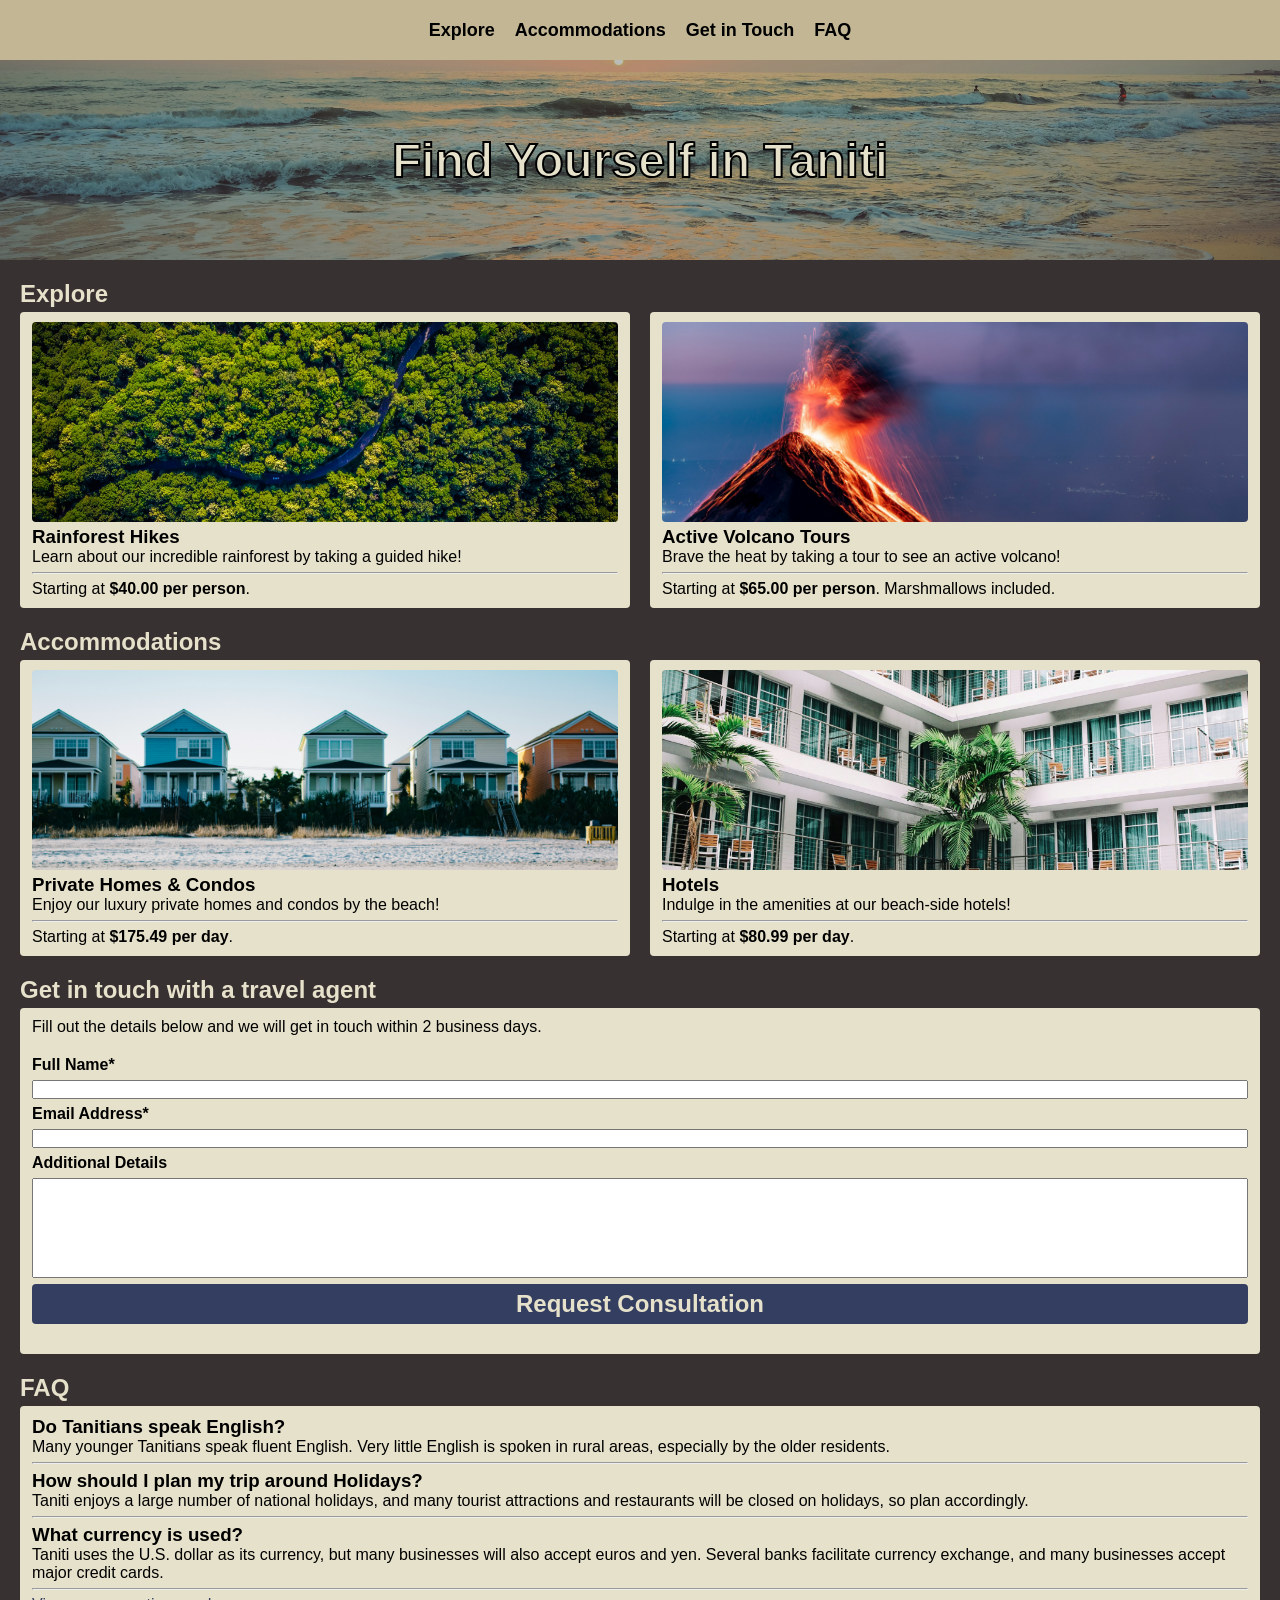
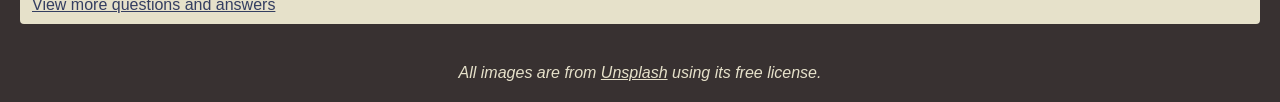
<file: index.html>
<!doctype html>
<html lang="en">
  <head>
    <title>Taniti</title>
    <link rel="stylesheet" href="styles.css" />
  </head>
  <body>
    <div class="flex-column">
      <nav class="flex-row">
        <a href="#Explore">Explore</a
        ><a href="#Accommodations">Accommodations</a
        ><a href="#Touch">Get in Touch</a><a href="#FAQ">FAQ</a>
      </nav>
      <header>
        <div class="bg bg1"></div>
        <div class="bg bg2"></div>
        <div class="bg bg3"></div>
        <h1>Find Yourself in Taniti</h1>
      </header>
      <main>
        <div>
          <h2 id="Explore">Explore</h2>
          <div class="flex-row">
            <div class="card">
              <img
                class="card-img"
                src="imgs\vlad-hilitanu-pt7QzB4ZLWw-unsplash.jpg"
              />
              <h3>Rainforest Hikes</h3>
              <p>
                Learn about our incredible rainforest by taking a guided hike!
              </p>
              <hr />
              <p>Starting at <strong>$40.00 per person</strong>.</p>
            </div>
            <div class="card">
              <img
                class="card-img"
                src="imgs\alain-bonnardeaux-tLxGw_ITs7k-unsplash.jpg"
              />
              <h3>Active Volcano Tours</h3>
              <p>Brave the heat by taking a tour to see an active volcano!</p>
              <hr />
              <p>
                Starting at <strong>$65.00 per person</strong>. Marshmallows
                included.
              </p>
            </div>
          </div>
        </div>
        <div>
          <h2 id="Accommodations">Accommodations</h2>
          <div class="flex-row">
            <div class="card">
              <img
                class="card-img"
                src="imgs\sandra-seitamaa-aerb5gwZ4vg-unsplash.jpg"
              />
              <h3>Private Homes & Condos</h3>
              <p>Enjoy our luxury private homes and condos by the beach!</p>
              <hr />
              <p>Starting at <strong>$175.49 per day</strong>.</p>
            </div>
            <div class="card">
              <img
                class="card-img"
                src="imgs\francesca-saraco-_dS27XGgRyQ-unsplash.jpg"
              />
              <h3>Hotels</h3>
              <p>Indulge in the amenities at our beach-side hotels!</p>
              <hr />
              <p>Starting at <strong>$80.99 per day</strong>.</p>
            </div>
          </div>
        </div>
        <div>
          <h2 id="Touch">Get in touch with a travel agent</h2>
          <div class="flex-column card">
            <p>
              Fill out the details below and we will get in touch within 2
              business days.
            </p>
            <form>
              <label for="name">Full Name*</label>
              <input id="name" type="text" name="name" />

              <label for="email">Email Address*</label>
              <input id="email" type="email" name="email" />

              <label for="message">Additional Details</label>
              <textarea id="message" name="message" rows="4"></textarea>

              <button type="submit">Request Consultation</button>
            </form>
          </div>
        </div>
        <div>
          <h2 id="FAQ">FAQ</h2>
          <div class="card">
            <h3>Do Tanitians speak English?</h3>
            <p>
              Many younger Tanitians speak fluent English. Very little English
              is spoken in rural areas, especially by the older residents.
            </p>
            <hr />
            <h3>How should I plan my trip around Holidays?</h3>
            <p>
              Taniti enjoys a large number of national holidays, and many
              tourist attractions and restaurants will be closed on holidays, so
              plan accordingly.
            </p>
            <hr />
            <h3>What currency is used?</h3>
            <p>
              Taniti uses the U.S. dollar as its currency, but many businesses
              will also accept euros and yen. Several banks facilitate currency
              exchange, and many businesses accept major credit cards.
            </p>
            <hr />
            <a href="faq.html">View more questions and answers</a>
          </div>
        </div>
      </main>
      <footer>
        <em>
          All images are from
          <a
            href="https://unsplash.com"
            target="_blank"
            rel="noopener noreferrer"
            >Unsplash</a
          >
          using its free license.</em
        >
      </footer>
    </div>
  </body>
</html>
</file>
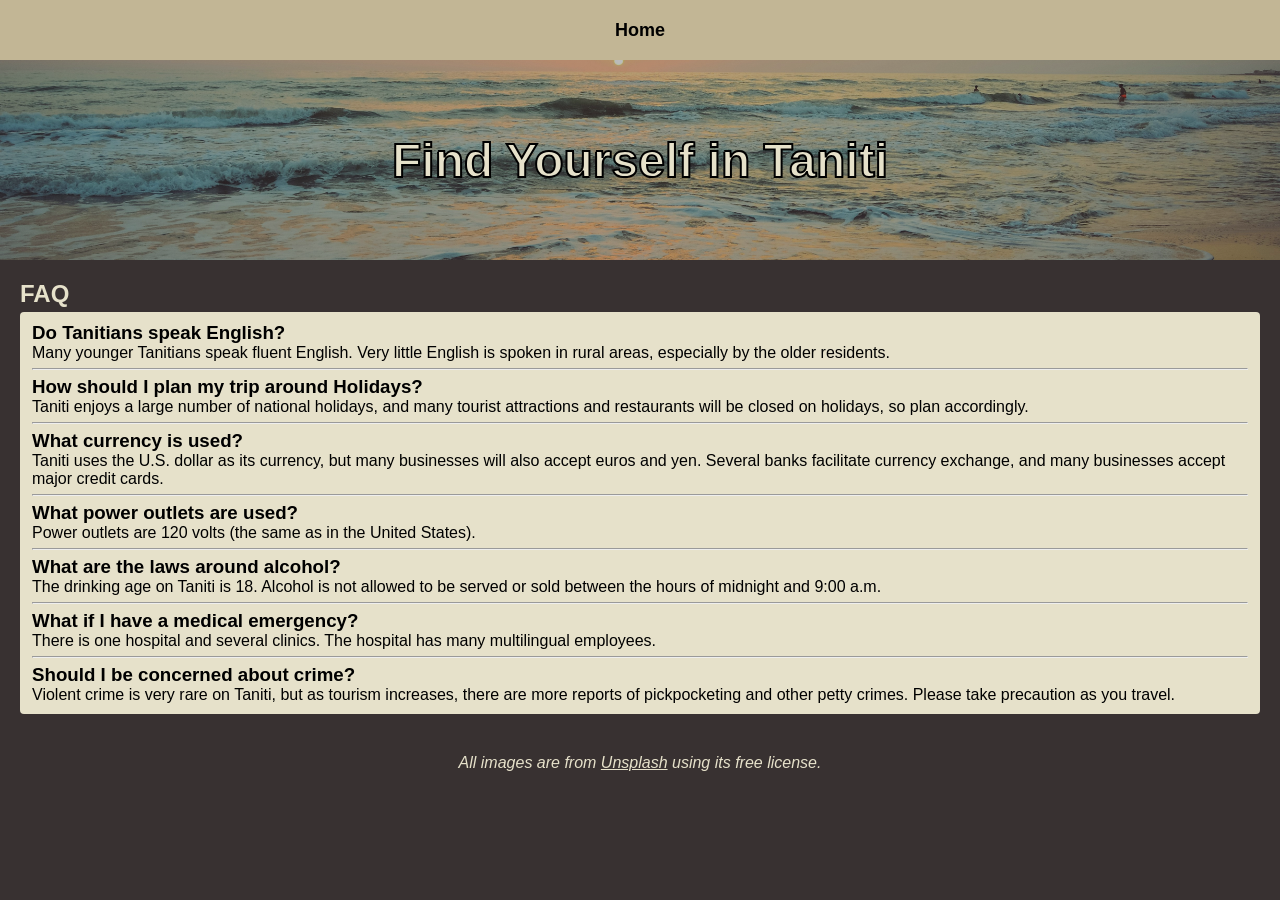
<file: faq.html>
<!doctype html>
<html lang="en">
  <head>
    <title>Taniti</title>
    <link rel="stylesheet" href="styles.css" />
  </head>
  <body>
    <div class="flex-column">
      <nav class="flex-row">
        <a href="index.html">Home</a>
      </nav>
      <header>
        <div class="bg bg1"></div>
        <div class="bg bg2"></div>
        <div class="bg bg3"></div>
        <h1>Find Yourself in Taniti</h1>
      </header>
      <main>
        <div>
          <h2 id="FAQ">FAQ</h2>
          <div class="card">
            <h3>Do Tanitians speak English?</h3>
            <p>
              Many younger Tanitians speak fluent English. Very little English
              is spoken in rural areas, especially by the older residents.
            </p>
            <hr />
            <h3>How should I plan my trip around Holidays?</h3>
            <p>
              Taniti enjoys a large number of national holidays, and many
              tourist attractions and restaurants will be closed on holidays, so
              plan accordingly.
            </p>
            <hr />
            <h3>What currency is used?</h3>
            <p>
              Taniti uses the U.S. dollar as its currency, but many businesses
              will also accept euros and yen. Several banks facilitate currency
              exchange, and many businesses accept major credit cards.
            </p>
            <hr />
            <h3>What power outlets are used?</h3>
            <p>
              Power outlets are 120 volts (the same as in the United States).
            </p>
            <hr />
            <h3>What are the laws around alcohol?</h3>
            <p>
              The drinking age on Taniti is 18. Alcohol is not allowed to be
              served or sold between the hours of midnight and 9:00 a.m.
            </p>
            <hr />
            <h3>What if I have a medical emergency?</h3>
            <p>
              There is one hospital and several clinics. The hospital has many
              multilingual employees.
            </p>
            <hr />
            <h3>Should I be concerned about crime?</h3>
            <p>
              Violent crime is very rare on Taniti, but as tourism increases,
              there are more reports of pickpocketing and other petty crimes.
              Please take precaution as you travel.
            </p>
          </div>
        </div>
      </main>
      <footer>
        <em>
          All images are from
          <a
            href="https://unsplash.com"
            target="_blank"
            rel="noopener noreferrer"
            >Unsplash</a
          >
          using its free license.</em
        >
      </footer>
    </div>
  </body>
</html>
</file>
<file: styles.css>
* {
  margin: 0;
  padding: 0;
  box-sizing: border-box;
}

html {
  background-color: #383131;
  font-family: "Roboto", sans-serif;
}

.flex-column {
  display: flex;
  flex-direction: column;
}

.flex-row {
  display: flex;
  gap: 20px;
}

nav {
  display: flex;
  align-items: center;
  justify-content: center;
  gap: 20px;
  height: 60px;
  background-color: #c2b695;
  font-size: 18px;
}

nav a {
  color: black;
  text-decoration: none;
  font-weight: bold;
}

nav a:hover {
  color: #383131;
  text-decoration: underline;
  text-decoration-style: dashed;
}

header {
  position: relative;
  height: 200px;
  line-height: 200px;
  background-color: #343e61;
  text-align: center;
  overflow: hidden;
}

header .bg {
  position: absolute;
  inset: 0;
  background-size: cover;
  background-position: center;
  background-repeat: no-repeat;
  will-change: opacity;
  animation: crossfade 18s ease-in-out infinite;
}

header .bg1 {
  background-image:
    linear-gradient(rgba(0, 0, 0, 0.25), rgba(0, 0, 0, 0.25)),
    url("./imgs/vlad-hilitanu-pt7QzB4ZLWw-unsplash.jpg");
  z-index: 0;
}

header .bg2 {
  background-image:
    linear-gradient(rgba(0, 0, 0, 0.25), rgba(0, 0, 0, 0.25)),
    url("./imgs/alain-bonnardeaux-tLxGw_ITs7k-unsplash.jpg");
  animation-delay: -6s;
  z-index: 1;
}

header .bg3 {
  background-image:
    linear-gradient(rgba(0, 0, 0, 0.25), rgba(0, 0, 0, 0.25)),
    url("./imgs/camille-minouflet-d7M5Xramf8g-unsplash.jpg");
  animation-delay: -12s;
  z-index: 2;
}

header h1 {
  position: relative;
  z-index: 3;
  display: inline-block;
  vertical-align: middle;
  -webkit-text-stroke: 2px #000;
  font-size: clamp(1.5rem, 4vw + 1rem, 3rem);
}

@keyframes crossfade {
  0% {
    opacity: 1;
  }
  22.222% {
    opacity: 1;
  }
  33.333% {
    opacity: 0;
  }
  88.888% {
    opacity: 0;
  }
  100% {
    opacity: 1;
  }
}

h1,
h2 {
  color: #e6e1ca;
}

h2 {
  margin-bottom: 4px;
}

main {
  width: 100%;
  margin: 0 auto;
}

main > div {
  margin: 20px;
}

.card {
  background-color: #e6e1ca;
  border-radius: 4px;
  flex: 1;
  padding: 10px 12px;
}

.card-img {
  width: 100%;
  height: 200px;
  object-fit: cover;
  border-radius: 4px;
}

.card a {
  color: #343e61;
}

footer {
  margin: 20px 0;
  color: #e6e1ca;
  text-align: center;
}

footer a {
  color: #e6e1ca;
}

hr {
  margin: 6px 0;
}

form {
  margin: 20px 0;
  display: flex;
  flex-direction: column;
  gap: 6px;
}

label {
  font-weight: bold;
}

#message {
  min-height: 100px;
  resize: none;
}

button {
  padding: 6px;
  border: none;
  border-radius: 4px;
  background-color: #343e61;
  color: #e6e1ca;
  font-weight: bold;
  font-size: 24px;
}

button:hover {
  background-color: #383131;
  cursor: pointer;
}
</file>
